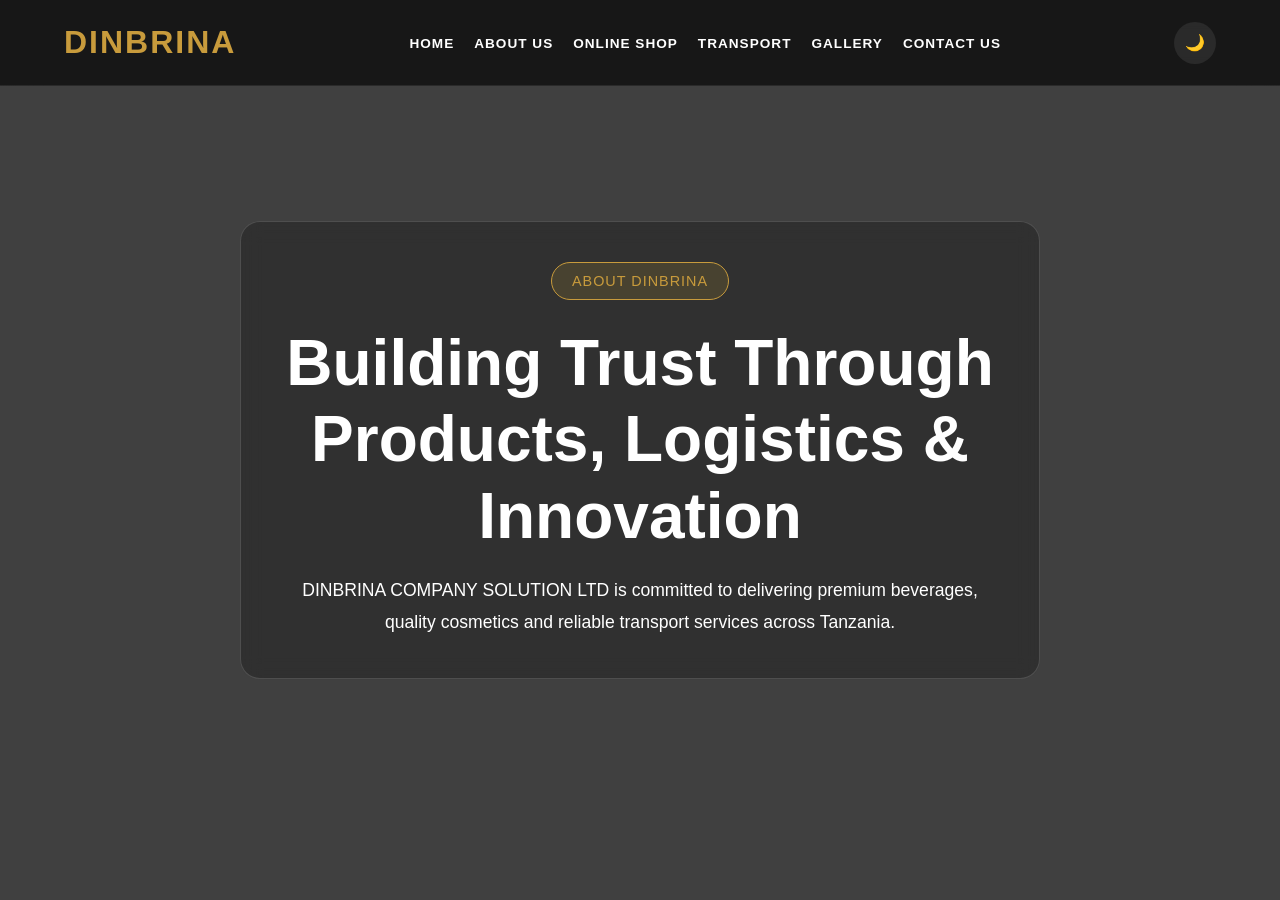
<file: about.html>
<!DOCTYPE html>
<html lang="en">
<head>
    <meta charset="UTF-8">
    <meta name="viewport" content="width=device-width, initial-scale=1.0">
    <title>About Us | DINBRINA</title>

    <link rel="stylesheet"
    href="https://cdnjs.cloudflare.com/ajax/libs/font-awesome/6.5.1/css/all.min.css">

    <link rel="stylesheet" href="assets/css/style.css">
</head>
<body>

    <!-- HEADER -->

    <header class="header">

        <div class="container nav-container">

            <div class="logo">
                DINBRINA
            </div>

            <nav class="navbar" id="navbar">

                <ul>

                    <li><a href="index.html">Home</a></li>

                    <li><a href="about.html">About Us</a></li>

                    <li><a href="shop.html">Online Shop</a></li>

                    <li><a href="transport.html">Transport</a></li>

                    <li><a href="gallery.html">Gallery</a></li>

                    <li><a href="contact.html">Contact Us</a></li>

                </ul>

            </nav>

            <div class="nav-icons">

                <button id="themeToggle" class="icon-btn">
                    🌙
                </button>

                <div class="hamburger" id="hamburger">
                    ☰
                </div>

            </div>

        </div>

    </header>

    <!-- ABOUT HERO -->

    <section class="about-hero">

        <div class="container">

            <div class="about-hero-content">

                <span class="hero-badge">
                    ABOUT DINBRINA
                </span>

                <h1>
                    Building Trust Through Products, Logistics & Innovation
                </h1>

                <p>
                    DINBRINA COMPANY SOLUTION LTD is committed to delivering premium beverages, quality cosmetics and reliable transport services across Tanzania.
                </p>

            </div>

        </div>

    </section>

    <script src="assets/js/main.js"></script>

</body>
</html>
</file>
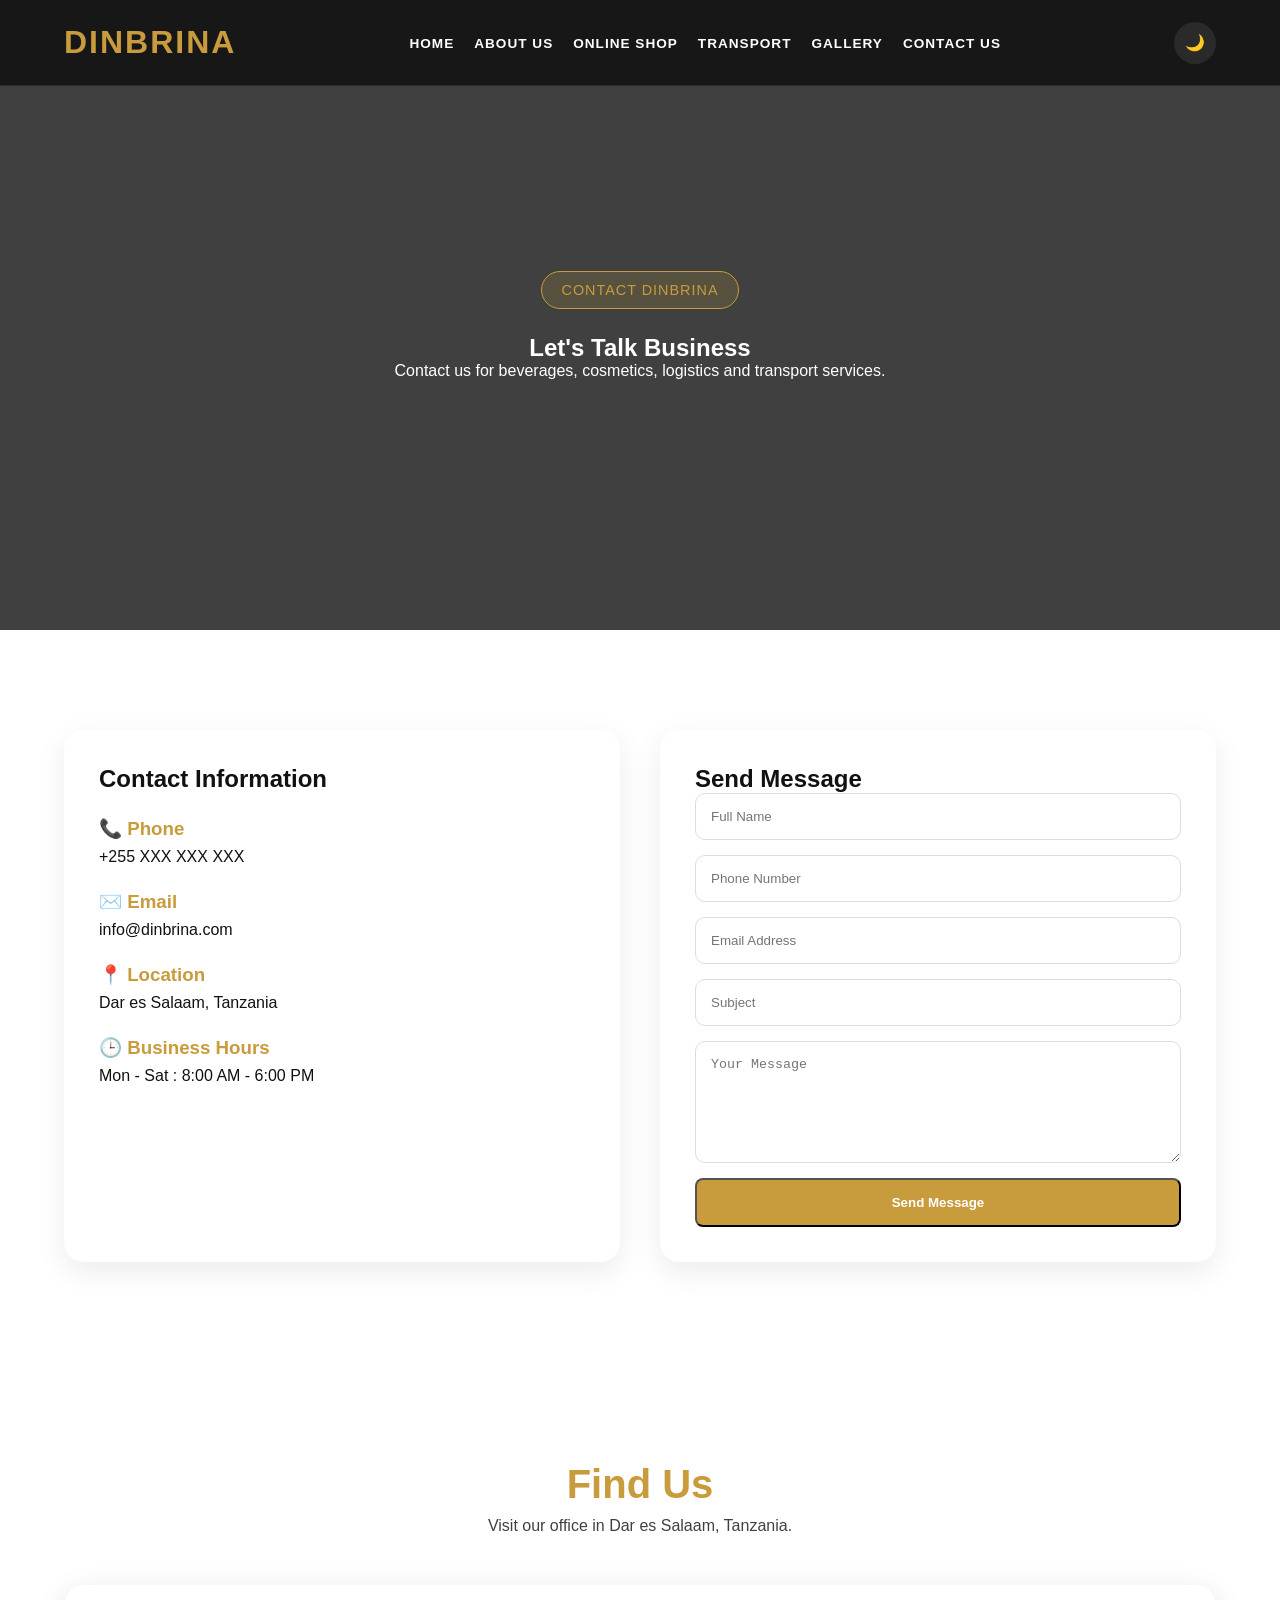
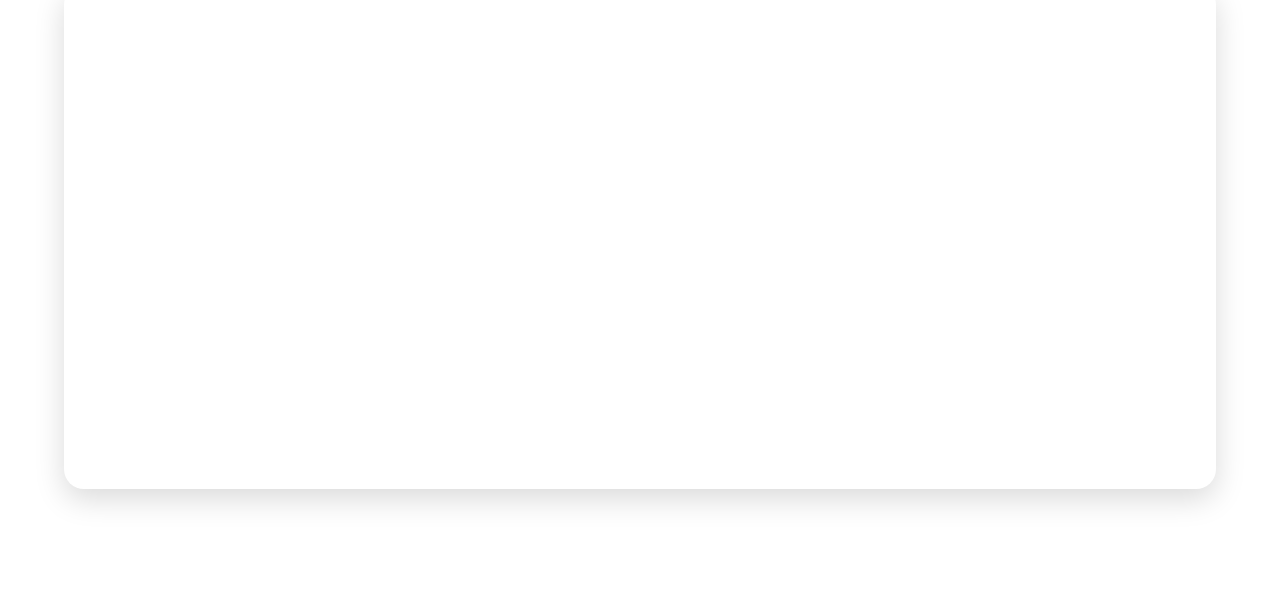
<file: contact.html>
<!DOCTYPE html>
<html lang="en">
<head>
    <meta charset="UTF-8">
    <meta name="viewport" content="width=device-width, initial-scale=1.0">
    <title>Contact Us | DINBRINA</title>

    <link rel="stylesheet"
    href="https://cdnjs.cloudflare.com/ajax/libs/font-awesome/6.5.1/css/all.min.css">

    <link rel="stylesheet" href="assets/css/style.css">
</head>
<body>

    <!-- HEADER -->

    <header class="header">

        <div class="container nav-container">

            <div class="logo">
                DINBRINA
            </div>

            <nav class="navbar" id="navbar">

                <ul>

                    <li><a href="index.html">Home</a></li>

                    <li><a href="about.html">About Us</a></li>

                    <li><a href="shop.html">Online Shop</a></li>

                    <li><a href="transport.html">Transport</a></li>

                    <li><a href="gallery.html">Gallery</a></li>

                    <li><a href="contact.html">Contact Us</a></li>

                </ul>

            </nav>

            <div class="nav-icons">

                <button id="themeToggle" class="icon-btn">
                    🌙
                </button>

                <div class="hamburger" id="hamburger">
                    ☰
                </div>

            </div>

        </div>

    </header>

    <!-- CONTACT HERO -->

    <section class="contact-hero">

        <div class="container">

            <div class="contact-hero-content">

                <span class="hero-badge">
                    CONTACT DINBRINA
                </span>

                <h1>
                    Let's Talk Business
                </h1>

                <p>
                    Contact us for beverages, cosmetics, logistics and transport services.
                </p>

            </div>

        </div>

    </section>

    <!-- CONTACT SECTION -->

    <section class="contact-section">

        <div class="container">

            <div class="contact-grid">

                <!-- LEFT -->

                <div class="contact-info">

                    <h2>Contact Information</h2>

                    <div class="contact-item">

                        <h3>📞 Phone</h3>

                        <p>+255 XXX XXX XXX</p>

                    </div>

                    <div class="contact-item">

                        <h3>✉️ Email</h3>

                        <p>info@dinbrina.com</p>

                    </div>

                    <div class="contact-item">

                        <h3>📍 Location</h3>

                        <p>Dar es Salaam, Tanzania</p>

                    </div>

                    <div class="contact-item">

                        <h3>🕒 Business Hours</h3>

                        <p>Mon - Sat : 8:00 AM - 6:00 PM</p>

                    </div>

                </div>

                <!-- RIGHT -->

                <div class="contact-form">

                    <h2>Send Message</h2>

                    <form>

                        <input
                        type="text"
                        placeholder="Full Name"
                        required>

                        <input
                        type="tel"
                        placeholder="Phone Number"
                        required>

                        <input
                        type="email"
                        placeholder="Email Address"
                        required>

                        <input
                        type="text"
                        placeholder="Subject">

                        <textarea
                        rows="6"
                        placeholder="Your Message"></textarea>

                        <button
                        type="submit"
                        class="btn">
                        Send Message
                        </button>

                    </form>

                </div>

            </div>

        </div>

    </section>

    <!-- GOOGLE MAPS -->

<section class="map-section">

    <div class="container">

        <div class="section-title">

            <h2>Find Us</h2>

            <p>
                Visit our office in Dar es Salaam, Tanzania.
            </p>

        </div>

        <div class="map-container">

            <iframe
                src="https://maps.google.com/maps?q=Dar%20es%20Salaam%20Tanzania&t=&z=13&ie=UTF8&iwloc=&output=embed"
                allowfullscreen=""
                loading="lazy">
            </iframe>

        </div>

    </div>

</section>

    <script src="assets/js/main.js"></script>

</body>
</html>
</file>
<file: assets/css/style.css>
/* ==================================
   DINBRINA COMPANY SOLUTION LTD
   MAIN STYLESHEET
================================== */

/* =====================
   ROOT VARIABLES
===================== */

:root{

    --gold:#C89B3C;
    --red:#8B0000;

    --bg-color:#ffffff;
    --text-color:#111111;

    --card-bg:#ffffff;

    --shadow:
    0 10px 30px rgba(0,0,0,.1);
}

.dark-mode{

    --bg-color:#111111;
    --text-color:#ffffff;

    --card-bg:#1a1a1a;

    --shadow:
    0 10px 30px rgba(0,0,0,.4);
}

/* =====================
   RESET
===================== */

*{
    margin:0;
    padding:0;
    box-sizing:border-box;
}

html{
    scroll-behavior:smooth;
}

body{

    font-family:Arial, Helvetica, sans-serif;

    background:var(--bg-color);

    color:var(--text-color);

    transition:.4s;
}

/* =====================
   CONTAINER
===================== */

.container{

    width:90%;

    max-width:1200px;

    margin:auto;
}

/* =====================
   HEADER
===================== */

.header{

    position:fixed;

    top:0;
    left:0;

    width:100%;

    z-index:1000;

    background:rgba(17,17,17,.85);

    backdrop-filter:blur(20px);

    border-bottom:
    1px solid rgba(255,255,255,.08);
}

/* =====================
   NAVIGATION
===================== */

.nav-container{

    height:85px;

    display:flex;

    justify-content:space-between;

    align-items:center;
}

.logo{

    font-size:2rem;

    font-weight:800;

    color:var(--gold);

    letter-spacing:2px;

    text-transform:uppercase;

    cursor:pointer;
}

.navbar ul{

    display:flex;

    list-style:none;

    gap:20px;
}

.navbar a{

    position:relative;

    text-decoration:none;

    color:white;

    font-size:.85rem;

    font-weight:600;

    letter-spacing:1px;

    text-transform:uppercase;

    transition:.3s;
}

.navbar a:hover{
    color:var(--gold);
}

.navbar a::after{

    content:"";

    position:absolute;

    left:0;
    bottom:-8px;

    width:0;

    height:2px;

    background:var(--gold);

    transition:.3s;
}

.navbar a:hover::after{
    width:100%;
}

.nav-icons{

    display:flex;

    align-items:center;

    gap:12px;
}

/* =====================
   ICON BUTTONS
===================== */

.icon-btn{

    width:42px;
    height:42px;

    border:none;

    border-radius:50%;

    cursor:pointer;

    background:
    rgba(255,255,255,.08);

    color:white;

    font-size:1rem;

    transition:.3s;
}

.icon-btn:hover{

    background:var(--gold);

    transform:translateY(-3px);
}

/* =====================
   CART
===================== */

.cart-icon{
    position:relative;
}

#cartCount{

    position:absolute;

    top:-5px;
    right:-5px;

    width:20px;
    height:20px;

    border-radius:50%;

    background:var(--red);

    color:white;

    display:flex;
    align-items:center;
    justify-content:center;

    font-size:.7rem;

    font-weight:bold;
}

/* =====================
   HAMBURGER
===================== */

.hamburger{

    display:none;

    color:white;

    font-size:30px;

    cursor:pointer;
}

/* =====================
   HERO
===================== */

.hero{

    min-height:100vh;

    display:flex;

    justify-content:center;

    align-items:center;

    text-align:center;

    padding:120px 20px 60px;

    color:white;

    background:
    linear-gradient(
    rgba(0,0,0,.75),
    rgba(0,0,0,.75)),
    linear-gradient(
    135deg,
    #111111,
    #8B0000,
    #111111);
}

.hero-content{

    width:90%;

    max-width:1000px;

    padding:50px;

    border-radius:20px;

    background:
    rgba(255,255,255,.05);

    backdrop-filter:blur(15px);

    border:
    1px solid rgba(255,255,255,.08);
}

.hero-badge{

    display:inline-block;

    padding:10px 20px;

    border-radius:50px;

    color:var(--gold);

    border:1px solid var(--gold);

    background:
    rgba(200,155,60,.15);

    margin-bottom:25px;
}

.hero h1{

    font-size:
    clamp(2rem,6vw,4.5rem);

    line-height:1.15;

    margin-bottom:25px;
}

.hero p{

    max-width:700px;

    margin:auto;

    margin-bottom:35px;

    color:#ddd;

    line-height:1.8;

    font-size:
    clamp(1rem,2vw,1.3rem);
}

.hero-buttons{

    display:flex;

    justify-content:center;

    flex-wrap:wrap;

    gap:15px;
}

/* =====================
   BUTTONS
===================== */

.btn{

    display:inline-block;

    padding:15px 32px;

    background:var(--gold);

    color:white;

    text-decoration:none;

    border-radius:8px;

    font-weight:600;

    transition:.3s;
}

.btn:hover{

    transform:translateY(-3px);

    box-shadow:
    0 10px 25px rgba(212,175,55,.35);
}

.secondary{
    background:var(--red);
}

/* =====================
   SECTIONS
===================== */

section{
    padding:100px 0;
}

.section-title{

    text-align:center;

    margin-bottom:50px;
}

.section-title h2{

    color:var(--gold);

    font-size:2.5rem;

    margin-bottom:10px;
}

.section-title p{

    max-width:700px;

    margin:auto;

    opacity:.8;
}

/* =====================
   STATS
===================== */

.stats-grid{

    display:grid;

    grid-template-columns:
    repeat(auto-fit,minmax(220px,1fr));

    gap:25px;
}

.stat-card{

    padding:30px;

    text-align:center;

    background:var(--card-bg);

    border-radius:15px;

    box-shadow:var(--shadow);
}

.stat-card h2{

    color:var(--gold);

    font-size:2.5rem;

    margin-bottom:10px;
}

/* =====================
   PRODUCT GRID
===================== */

.product-grid{

    display:grid;

    grid-template-columns:
    repeat(auto-fit,minmax(280px,1fr));

    gap:25px;
}

.product-card{

    background:var(--card-bg);

    border-radius:20px;

    overflow:hidden;

    box-shadow:var(--shadow);

    transition:.4s;
}

.product-card:hover{

    transform:translateY(-10px);
}

.product-image{

    height:250px;

    overflow:hidden;
}

.product-image img{

    width:100%;
    height:100%;

    object-fit:cover;

    transition:.5s;
}

.product-card:hover img{

    transform:scale(1.08);
}

.product-content{
    padding:25px;
}

.product-content h3{

    color:var(--gold);

    margin-bottom:10px;
}

.product-content p{

    margin-bottom:20px;

    line-height:1.7;
}

.product-footer{

    display:flex;

    justify-content:space-between;

    align-items:center;
}

.price{

    color:var(--red);

    font-size:1.2rem;

    font-weight:bold;
}

.add-cart-btn{

    border:none;

    cursor:pointer;

    padding:10px 18px;

    border-radius:6px;

    background:var(--gold);

    color:white;

    transition:.3s;
}

.add-cart-btn:hover{
    opacity:.9;
}

/* =====================
   ABOUT / TRANSPORT
===================== */

.about-preview,
.transport-preview{

    text-align:center;
}

.about-preview p,
.transport-preview p{

    max-width:800px;

    margin:auto;

    line-height:1.8;
}

/* =====================
   FOOTER
===================== */

.footer{

    background:#111111;

    color:white;

    padding:80px 0 20px;
}

.footer-grid{

    display:grid;

    grid-template-columns:
    repeat(auto-fit,minmax(220px,1fr));

    gap:40px;
}

.footer-column h3{

    color:var(--gold);

    margin-bottom:20px;
}

.footer-column p{

    line-height:1.8;
}

.footer-column ul{

    list-style:none;
}

.footer-column li{

    margin-bottom:12px;
}

.footer-column a{

    color:white;

    text-decoration:none;

    transition:.3s;
}

.footer-column a:hover{

    color:var(--gold);
}

.footer-bottom{

    margin-top:50px;

    padding-top:20px;

    border-top:
    1px solid rgba(255,255,255,.1);

    text-align:center;
}

.footer-column i{

    color:var(--gold);

    width:25px;

    margin-right:8px;
}

/* =====================
   ANIMATION
===================== */

.fade-up{

    opacity:0;

    transform:translateY(30px);

    transition:.8s;
}

.show{

    opacity:1;

    transform:translateY(0);
}

/* =====================
   RESPONSIVE
===================== */

@media(max-width:1100px){

    .navbar ul{
        gap:12px;
    }

    .navbar a{
        font-size:.8rem;
    }

    .logo{
        font-size:1.7rem;
    }
}

@media(max-width:900px){

    .hamburger{
        display:block;
    }

    .navbar{

        position:fixed;

        top:85px;

        left:-100%;

        width:280px;

        height:100vh;

        background:#111111;

        transition:.4s;

        padding:30px;
    }

    .navbar.active{
        left:0;
    }

    .navbar ul{

        flex-direction:column;

        align-items:flex-start;

        gap:25px;
    }

    .navbar a{
        color:white;
        font-size:1rem;
    }

    .hero-content{
        padding:30px;
    }
}

@media(max-width:600px){

    .hero h1{
        font-size:2rem;
    }

    .hero p{
        font-size:.95rem;
    }

    .btn{
        width:100%;
        text-align:center;
    }

    .hero-content{
        width:95%;
        padding:25px;
    }

    .section-title h2{
        font-size:2rem;
    }
}

/* SHOP FILTERS */

.shop-filters{

    display:flex;

    justify-content:center;

    gap:15px;

    flex-wrap:wrap;
}

.filter-btn{

    padding:12px 25px;

    border:none;

    cursor:pointer;

    border-radius:50px;

    background:var(--card-bg);

    color:var(--text-color);

    box-shadow:var(--shadow);

    transition:.3s;
}

.filter-btn:hover,
.filter-btn.active{

    background:var(--gold);

    color:white;
}

/* =====================
   SHOP SEARCH
===================== */

.shop-search{

    max-width:600px;

    margin:0 auto 30px;
}

.shop-search input{

    width:100%;

    padding:15px 20px;

    border:none;

    border-radius:50px;

    background:var(--card-bg);

    color:var(--text-color);

    box-shadow:var(--shadow);

    font-size:1rem;

    outline:none;
}

.shop-search input:focus{

    border:2px solid var(--gold);
}

/* =====================
   CART SIDEBAR
===================== */

.cart-sidebar{

    position:fixed;

    top:0;
    right:-420px;

    width:380px;
    max-width:100%;

    height:100vh;

    background:var(--card-bg);

    color:var(--text-color);

    box-shadow:
    -10px 0 40px rgba(0,0,0,.25);

    transition:.4s ease;

    z-index:9999;

    padding:25px;

    display:flex;
    flex-direction:column;
}

.cart-sidebar.active{
    right:0;
}

.cart-header{

    display:flex;

    justify-content:space-between;

    align-items:center;

    padding-bottom:15px;

    border-bottom:1px solid rgba(128,128,128,.2);
}

.cart-header h2{

    color:var(--gold);

    font-size:1.5rem;
}

.cart-header button{

    width:40px;
    height:40px;

    border:none;

    border-radius:50%;

    cursor:pointer;

    background:rgba(255,255,255,.08);

    color:var(--text-color);

    transition:.3s;
}

.cart-header button:hover{

    background:var(--gold);

    color:white;
}

#cartItems{

    flex:1;

    overflow-y:auto;

    margin:20px 0;
}

.cart-item{

    display:flex;

    justify-content:space-between;

    align-items:center;

    padding:15px 0;

    border-bottom:1px solid rgba(128,128,128,.15);
}

.cart-item span{

    font-weight:600;
}

.cart-item button{

    border:none;

    background:none;

    cursor:pointer;

    font-size:16px;
}

.cart-footer{

    border-top:1px solid rgba(128,128,128,.2);

    padding-top:20px;
}

.cart-footer h3{

    display:flex;

    justify-content:space-between;

    margin-bottom:20px;

    color:var(--gold);
}

.checkout-btn{

    width:100%;

    padding:15px;

    border:none;

    border-radius:8px;

    background:var(--gold);

    color:white;

    font-size:1rem;

    font-weight:600;

    cursor:pointer;

    transition:.3s;
}

.checkout-btn:hover{

    transform:translateY(-2px);

    opacity:.95;
}

/* Mobile */

@media(max-width:480px){

    .cart-sidebar{

        width:100%;
    }
}

/* =====================
   TRANSPORT HERO
===================== */

.transport-hero{

    min-height:100vh;

    padding-top:100px;

    display:flex;

    align-items:center;

    justify-content:center;

    text-align:center;

    color:white;

    position:relative;

    overflow:hidden;

    background:
    linear-gradient(
        rgba(0,0,0,.75),
        rgba(0,0,0,.75)
    ),
    url("https://images.unsplash.com/photo-1601584115197-04ecc0da31d7?auto=format&fit=crop&w=1600&q=80");

    background-size:cover;

    background-position:center;
}

.transport-hero-content{

    max-width:700px;

    margin:auto;

    padding:40px;

    border-radius:20px;

    backdrop-filter:blur(10px);

    background:rgba(0,0,0,.25);

    border:1px solid rgba(255,255,255,.15);

    box-shadow:
    0 15px 40px rgba(0,0,0,.3);
}

.transport-hero h1{

    font-size:clamp(2.5rem,5vw,5rem);

    line-height:1.1;

    margin-bottom:25px;

    font-weight:800;
}

.transport-hero p{

    max-width:600px;

    margin:auto;

    margin-bottom:35px;

    line-height:1.8;

    font-size:1.1rem;

    color:#e5e5e5;
}

/* Hero Badge */

.hero-badge{

    display:inline-block;

    padding:10px 20px;

    margin-bottom:25px;

    border-radius:50px;

    border:1px solid var(--gold);

    background:rgba(212,175,55,.15);

    color:var(--gold);

    font-size:.9rem;

    letter-spacing:1px;
}

/* Responsive */

@media(max-width:768px){

    .transport-hero{

        padding-top:120px;
    }

    .transport-hero-content{

    width:min(90%,700px);

    margin:auto;

    padding:35px 25px;
}

    .transport-hero h1{

    font-size:clamp(2rem,7vw,5rem);

    line-height:1.15;

    font-weight:800;
}

    .transport-hero p{

        font-size:1rem;
    }
}
/* =====================
   TRANSPORT SERVICES
===================== */

.transport-services{

    padding:100px 0;
}

.service-grid{

    display:grid;

    grid-template-columns:
    repeat(auto-fit,minmax(250px,1fr));

    gap:30px;

    margin-top:50px;
}

.service-card{

    background:var(--card-bg);

    padding:35px;

    border-radius:20px;

    text-align:center;

    box-shadow:
    0 10px 30px rgba(0,0,0,.08);

    transition:.3s;
}

.service-card:hover{

    transform:translateY(-10px);

    box-shadow:
    0 20px 40px rgba(0,0,0,.15);
}

.service-icon{

    font-size:3rem;

    margin-bottom:20px;
}

.service-card h3{

    color:var(--gold);

    margin-bottom:15px;
}

.service-card p{

    line-height:1.7;
}

/* =====================
   FLEET SECTION
===================== */

.fleet-section{

    padding:100px 0;
}

.fleet-grid{

    display:grid;

    grid-template-columns:
    repeat(auto-fit,minmax(280px,1fr));

    gap:25px;

    margin-top:50px;
}

.fleet-card{

    overflow:hidden;

    border-radius:20px;

    box-shadow:
    0 10px 30px rgba(0,0,0,.15);

    transition:.4s;
}

.fleet-card:hover{

    transform:translateY(-10px);
}

.fleet-card img{

    width:100%;

    height:300px;

    object-fit:cover;

    transition:.5s;
}

.fleet-card:hover img{

    transform:scale(1.1);
}

/* =====================
   ABOUT HERO
===================== */

.about-hero{

    min-height:100vh;

    padding-top:100px;

    display:flex;

    align-items:center;

    justify-content:center;

    text-align:center;

    color:white;

    background:
    linear-gradient(
        rgba(0,0,0,.75),
        rgba(0,0,0,.75)
    ),
    url("https://images.unsplash.com/photo-1520607162513-77705c0f0d4a?auto=format&fit=crop&w=1600&q=80");

    background-size:cover;

    background-position:center;
}

.about-hero-content{

    width:min(90%,800px);

    margin:auto;

    padding:40px;

    border-radius:20px;

    backdrop-filter:blur(10px);

    background:rgba(0,0,0,.25);

    border:1px solid rgba(255,255,255,.15);
}

.about-hero h1{

    font-size:clamp(2.2rem,5vw,5rem);

    line-height:1.2;

    margin-bottom:20px;
}

.about-hero p{

    line-height:1.8;

    font-size:1.1rem;
}

/* =====================
   CONTACT HERO
===================== */

.contact-hero{

    min-height:70vh;

    padding-top:120px;

    display:flex;

    align-items:center;

    justify-content:center;

    text-align:center;

    color:white;

    background:
    linear-gradient(
        rgba(0,0,0,.75),
        rgba(0,0,0,.75)
    ),
    url("https://images.unsplash.com/photo-1486406146926-c627a92ad1ab?auto=format&fit=crop&w=1600&q=80");

    background-size:cover;

    background-position:center;
}

.contact-hero-content{

    width:min(90%,700px);

    margin:auto;
}

/* =====================
   CONTACT SECTION
===================== */

.contact-section{

    padding:100px 0;
}

.contact-grid{

    display:grid;

    grid-template-columns:
    1fr 1fr;

    gap:40px;
}

.contact-info,
.contact-form{

    background:var(--card-bg);

    padding:35px;

    border-radius:20px;

    box-shadow:
    0 10px 30px rgba(0,0,0,.08);
}

.contact-item{

    margin-top:25px;
}

.contact-item h3{

    color:var(--gold);

    margin-bottom:8px;
}

.contact-form form{

    display:flex;

    flex-direction:column;

    gap:15px;
}

.contact-form input,
.contact-form textarea{

    padding:15px;

    border:1px solid #ddd;

    border-radius:10px;

    outline:none;

    background:var(--bg-color);

    color:var(--text-color);
}

/* MOBILE */

@media(max-width:768px){

    .contact-grid{

        grid-template-columns:1fr;
    }
}

/* =====================
   GOOGLE MAPS
===================== */

.map-section{

    padding:100px 0;
}

.map-container{

    margin-top:40px;

    border-radius:20px;

    overflow:hidden;

    box-shadow:
    0 10px 30px rgba(0,0,0,.15);
}

.map-container iframe{

    width:100%;

    height:500px;

    border:none;
}

/* =====================
   WHATSAPP BUTTON
===================== */

.whatsapp-btn{

    position:fixed;

    right:25px;

    bottom:25px;

    width:65px;

    height:65px;

    border-radius:50%;

    background:#25D366;

    color:white;

    text-decoration:none;

    display:flex;

    align-items:center;

    justify-content:center;

    font-size:30px;

    z-index:9999;

    box-shadow:
    0 10px 25px rgba(37,211,102,.4);

    transition:.3s;
}

.whatsapp-btn:hover{

    transform:translateY(-5px) scale(1.05);
}
</file>
